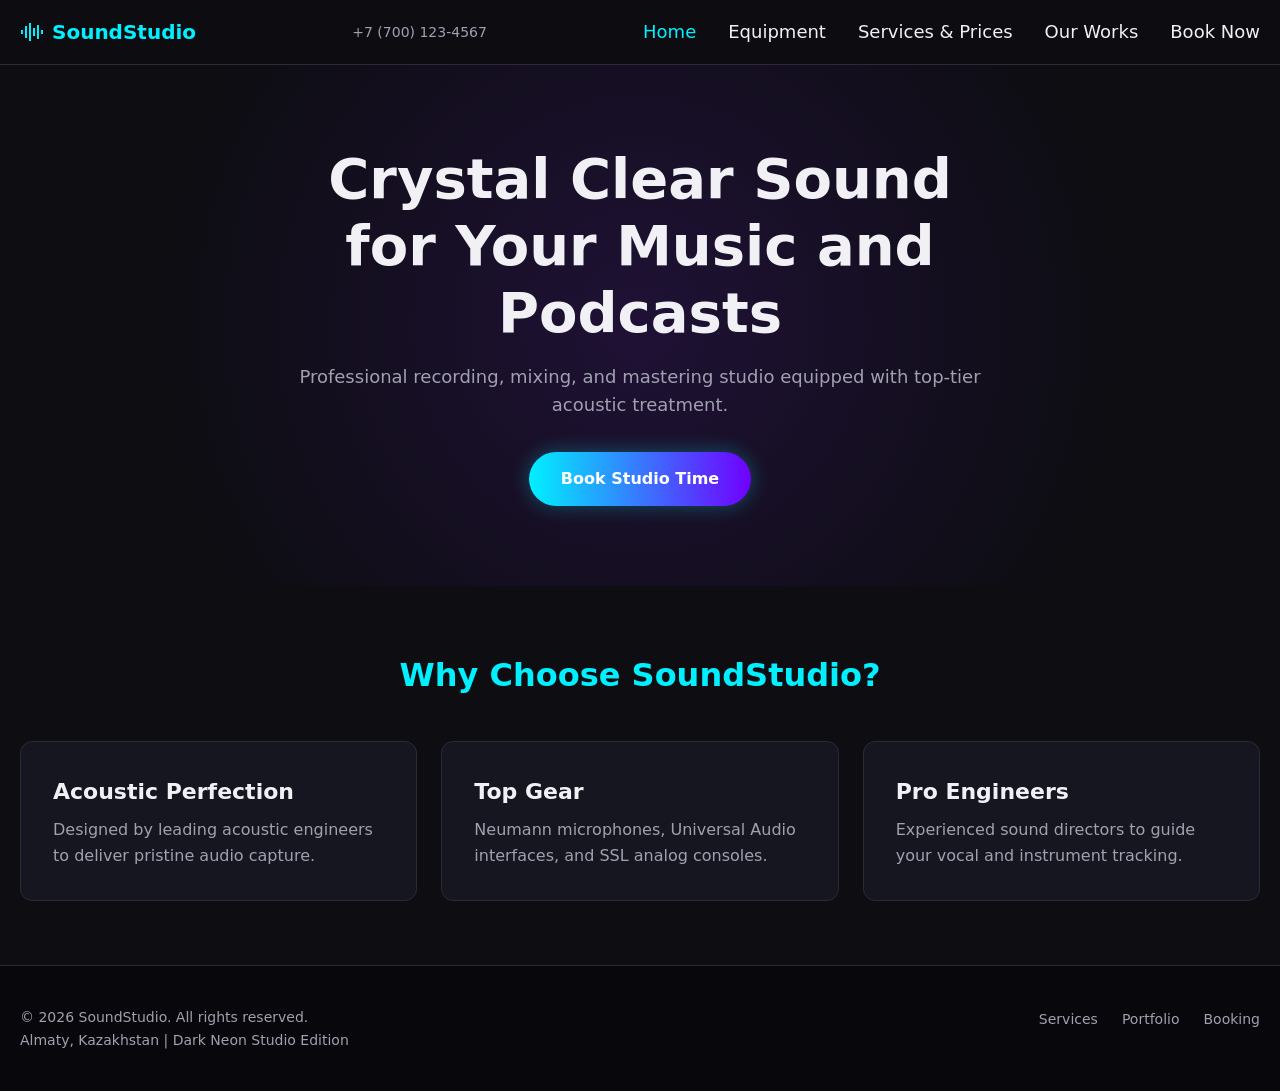
<file: index.html>
<!DOCTYPE html>
<html lang="en">
<head>
  <meta charset="UTF-8">
  <meta name="viewport" content="width=device-width, initial-scale=1.0">
  <title>SoundStudio - Recording & Podcast Studio</title>
  <link rel="stylesheet" href="style.css">
</head>
<body>

  <header class="site-header">
    <nav class="header-container">
      <a href="index.html" class="logo">
        <svg class="logo-icon" width="24" height="24" viewBox="0 0 24 24" fill="none" stroke="currentColor" stroke-width="2">
          <path d="M2 10v4M6 6v12M10 3v18M14 8v8M18 5v14M22 10v4"/>
        </svg>
        <span>SoundStudio</span>
      </a>
      
      <a href="tel:+77001234567" class="header-phone">+7 (700) 123-4567</a>

      <input type="checkbox" id="burger-toggle" class="burger-toggle">
      <label for="burger-toggle" class="burger-button">
        <span></span><span></span><span></span>
      </label>

      <ul class="main-nav">
        <li><a href="index.html" class="active">Home</a></li>
        <li><a href="equipment.html">Equipment</a></li>
        <li><a href="services.html">Services & Prices</a></li>
        <li><a href="work.html">Our Works</a></li>
        <li><a href="booking.html">Book Now</a></li>
      </ul>
    </nav>
  </header>

  <main>
    <section class="hero-section">
      <article class="hero-content">
        <h1>Crystal Clear Sound for Your Music and Podcasts</h1>
        <p>Professional recording, mixing, and mastering studio equipped with top-tier acoustic treatment.</p>
        <a href="booking.html" class="cta-button">Book Studio Time</a>
      </article>
    </section>

    <section class="content-section">
      <h2>Why Choose SoundStudio?</h2>
      <section class="card-grid">
        <article class="info-card">
          <h3>Acoustic Perfection</h3>
          <p>Designed by leading acoustic engineers to deliver pristine audio capture.</p>
        </article>
        <article class="info-card">
          <h3>Top Gear</h3>
          <p>Neumann microphones, Universal Audio interfaces, and SSL analog consoles.</p>
        </article>
        <article class="info-card">
          <h3>Pro Engineers</h3>
          <p>Experienced sound directors to guide your vocal and instrument tracking.</p>
        </article>
      </section>
    </section>
  </main>

  <footer class="site-footer">
    <section class="footer-container">
      <article class="footer-info">
        <p>&copy; 2026 SoundStudio. All rights reserved.</p>
        <p>Almaty, Kazakhstan | Dark Neon Studio Edition</p>
      </article>
      <nav class="footer-nav">
        <ul>
          <li><a href="services.html">Services</a></li>
          <li><a href="work.html">Portfolio</a></li>
          <li><a href="booking.html">Booking</a></li>
        </ul>
      </nav>
    </section>
  </footer>

</body>
</html>
</file>
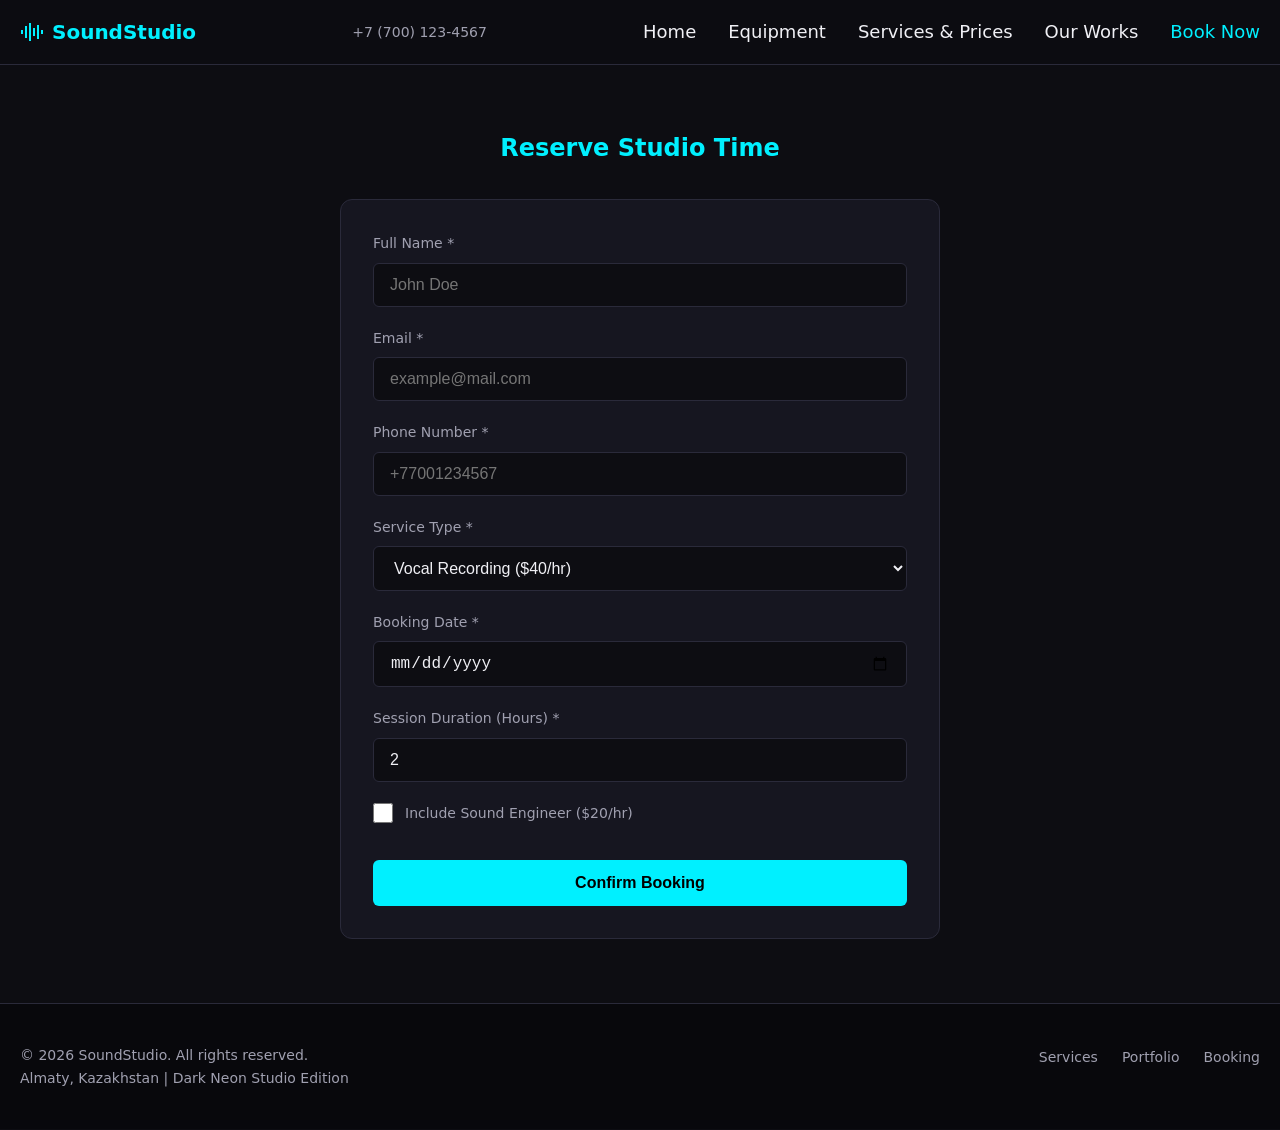
<file: booking.html>
<!DOCTYPE html>
<html lang="en">
<head>
  <meta charset="UTF-8">
  <meta name="viewport" content="width=device-width, initial-scale=1.0">
  <title>Book Studio Time - SoundStudio</title>
  <link rel="stylesheet" href="style.css">
</head>
<body>

  <header class="site-header">
    <nav class="header-container">
      <a href="index.html" class="logo">
        <svg class="logo-icon" width="24" height="24" viewBox="0 0 24 24" fill="none" stroke="currentColor" stroke-width="2">
          <path d="M2 10v4M6 6v12M10 3v18M14 8v8M18 5v14M22 10v4"/>
        </svg>
        <span>SoundStudio</span>
      </a>
      
      <a href="tel:+77001234567" class="header-phone">+7 (700) 123-4567</a>

      <input type="checkbox" id="burger-toggle" class="burger-toggle">
      <label for="burger-toggle" class="burger-button">
        <span></span><span></span><span></span>
      </label>

      <ul class="main-nav">
        <li><a href="index.html">Home</a></li>
        <li><a href="equipment.html">Equipment</a></li>
        <li><a href="services.html">Services & Prices</a></li>
        <li><a href="work.html">Our Works</a></li>
        <li><a href="booking.html" class="active">Book Now</a></li>
      </ul>
    </nav>
  </header>

  <main>
    <section class="booking-section">
      <h2 style="text-align: center; margin-bottom: 2rem; color: var(--primary-color);">Reserve Studio Time</h2>
      <form class="booking-form" action="#" method="POST">
        
        <article class="form-group">
          <label for="name">Full Name *</label>
          <input type="text" id="name" name="name" placeholder="John Doe" required>
        </article>

        <article class="form-group">
          <label for="email">Email *</label>
          <input type="email" id="email" name="email" placeholder="example@mail.com" required>
        </article>

        <article class="form-group">
          <label for="phone">Phone Number *</label>
          <input type="tel" id="phone" name="phone" placeholder="+77001234567" pattern="[+0-9]{10,15}" required>
        </article>

        <article class="form-group">
          <label for="service">Service Type *</label>
          <select id="service" name="service" required>
            <option value="vocal">Vocal Recording ($40/hr)</option>
            <option value="mixing">Track Mixing ($150/track)</option>
            <option value="podcast">Turnkey Podcast ($80/hr)</option>
          </select>
        </article>

        <article class="form-group">
          <label for="date">Booking Date *</label>
          <input type="date" id="date" name="date" required>
        </article>

        <article class="form-group">
          <label for="duration">Session Duration (Hours) *</label>
          <input type="number" id="duration" name="duration" min="1" max="12" value="2" required>
        </article>

        <article class="form-group checkbox-group">
          <input type="checkbox" id="engineer" name="engineer">
          <label for="engineer">Include Sound Engineer ($20/hr)</label>
        </article>

        <button type="submit" class="submit-button">Confirm Booking</button>
      </form>
    </section>
  </main>

  <footer class="site-footer">
    <section class="footer-container">
      <article class="footer-info">
        <p>&copy; 2026 SoundStudio. All rights reserved.</p>
        <p>Almaty, Kazakhstan | Dark Neon Studio Edition</p>
      </article>
      <nav class="footer-nav">
        <ul>
          <li><a href="services.html">Services</a></li>
          <li><a href="work.html">Portfolio</a></li>
          <li><a href="booking.html">Booking</a></li>
        </ul>
      </nav>
    </section>
  </footer>

</body>
</html>
</file>
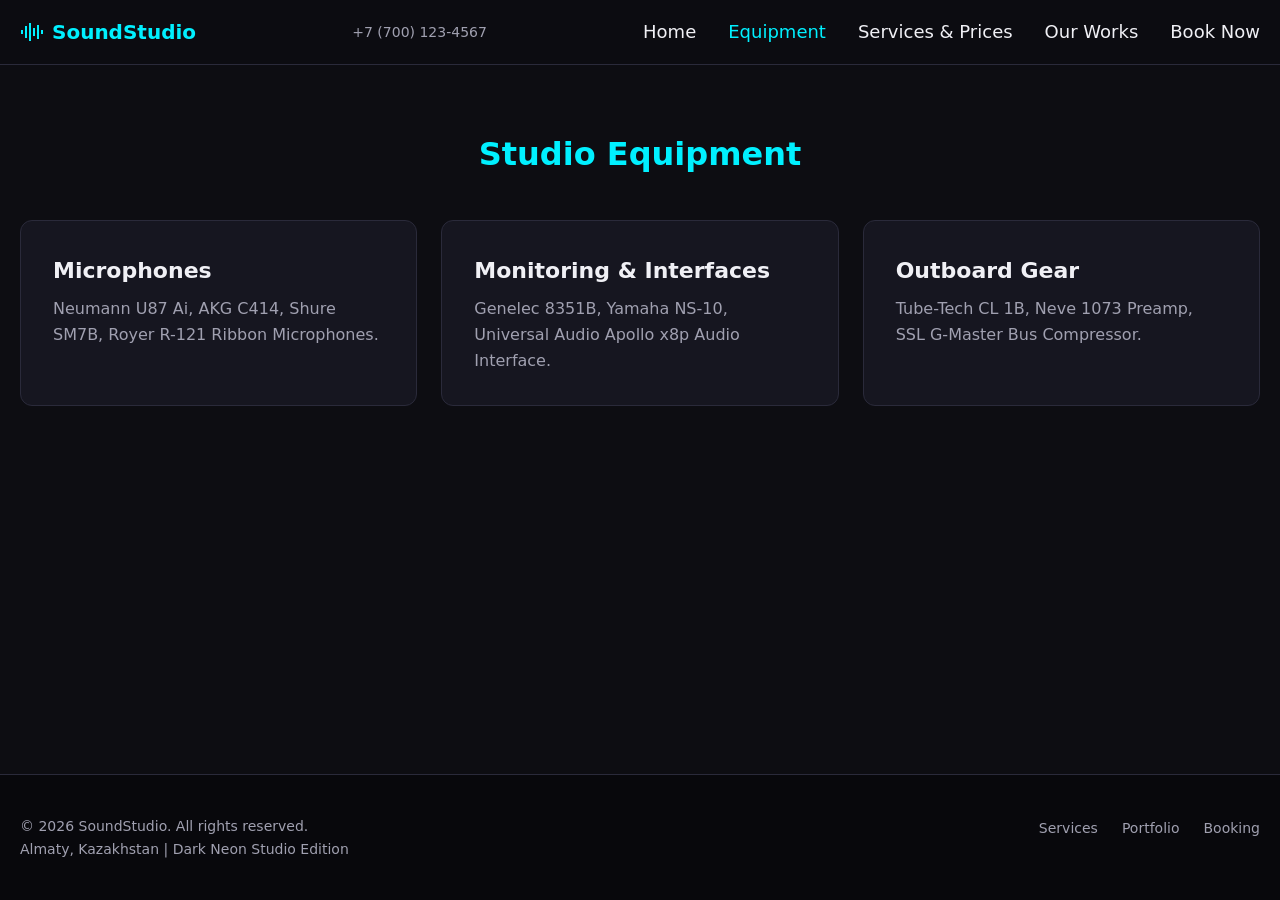
<file: equipment.html>
<!DOCTYPE html>
<html lang="en">
<head>
  <meta charset="UTF-8">
  <meta name="viewport" content="width=device-width, initial-scale=1.0">
  <title>Equipment - SoundStudio</title>
  <link rel="stylesheet" href="style.css">
</head>
<body>

  <header class="site-header">
    <nav class="header-container">
      <a href="index.html" class="logo">
        <svg class="logo-icon" width="24" height="24" viewBox="0 0 24 24" fill="none" stroke="currentColor" stroke-width="2">
          <path d="M2 10v4M6 6v12M10 3v18M14 8v8M18 5v14M22 10v4"/>
        </svg>
        <span>SoundStudio</span>
      </a>
      
      <a href="tel:+77001234567" class="header-phone">+7 (700) 123-4567</a>

      <input type="checkbox" id="burger-toggle" class="burger-toggle">
      <label for="burger-toggle" class="burger-button">
        <span></span><span></span><span></span>
      </label>

      <ul class="main-nav">
        <li><a href="index.html">Home</a></li>
        <li><a href="equipment.html" class="active">Equipment</a></li>
        <li><a href="services.html">Services & Prices</a></li>
        <li><a href="work.html">Our Works</a></li>
        <li><a href="booking.html">Book Now</a></li>
      </ul>
    </nav>
  </header>

  <main>
    <section class="content-section">
      <h2>Studio Equipment</h2>
      <section class="card-grid">
        <article class="info-card">
          <h3>Microphones</h3>
          <p>Neumann U87 Ai, AKG C414, Shure SM7B, Royer R-121 Ribbon Microphones.</p>
        </article>
        <article class="info-card">
          <h3>Monitoring & Interfaces</h3>
          <p>Genelec 8351B, Yamaha NS-10, Universal Audio Apollo x8p Audio Interface.</p>
        </article>
        <article class="info-card">
          <h3>Outboard Gear</h3>
          <p>Tube-Tech CL 1B, Neve 1073 Preamp, SSL G-Master Bus Compressor.</p>
        </article>
      </section>
    </section>
  </main>

  <footer class="site-footer">
    <section class="footer-container">
      <article class="footer-info">
        <p>&copy; 2026 SoundStudio. All rights reserved.</p>
        <p>Almaty, Kazakhstan | Dark Neon Studio Edition</p>
      </article>
      <nav class="footer-nav">
        <ul>
          <li><a href="services.html">Services</a></li>
          <li><a href="work.html">Portfolio</a></li>
          <li><a href="booking.html">Booking</a></li>
        </ul>
      </nav>
    </section>
  </footer>

</body>
</html>
</file>
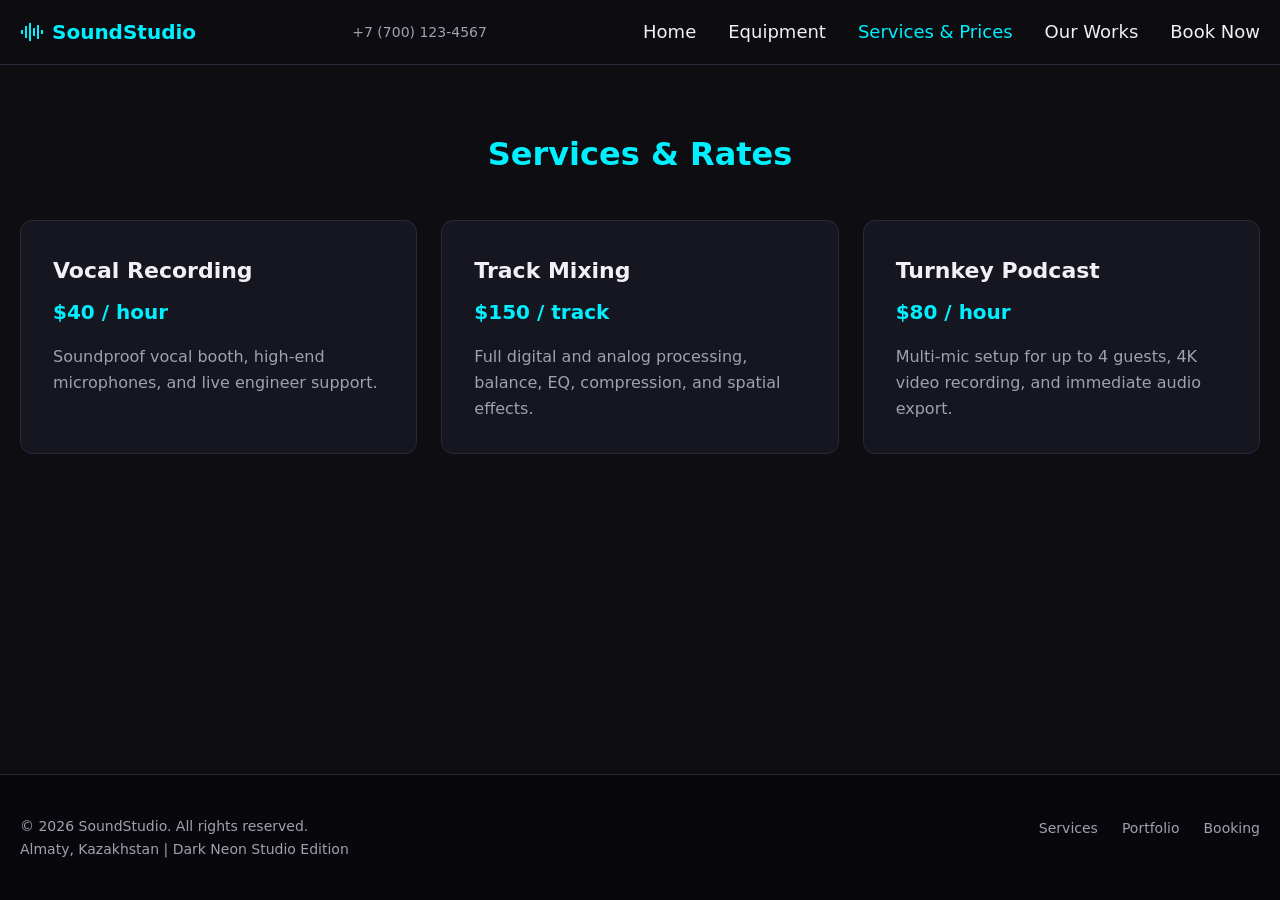
<file: services.html>
<!DOCTYPE html>
<html lang="en">
<head>
  <meta charset="UTF-8">
  <meta name="viewport" content="width=device-width, initial-scale=1.0">
  <title>Services & Prices - SoundStudio</title>
  <link rel="stylesheet" href="style.css">
</head>
<body>

  <header class="site-header">
    <nav class="header-container">
      <a href="index.html" class="logo">
        <svg class="logo-icon" width="24" height="24" viewBox="0 0 24 24" fill="none" stroke="currentColor" stroke-width="2">
          <path d="M2 10v4M6 6v12M10 3v18M14 8v8M18 5v14M22 10v4"/>
        </svg>
        <span>SoundStudio</span>
      </a>
      
      <a href="tel:+77001234567" class="header-phone">+7 (700) 123-4567</a>

      <input type="checkbox" id="burger-toggle" class="burger-toggle">
      <label for="burger-toggle" class="burger-button">
        <span></span><span></span><span></span>
      </label>

      <ul class="main-nav">
        <li><a href="index.html">Home</a></li>
        <li><a href="equipment.html">Equipment</a></li>
        <li><a href="services.html" class="active">Services & Prices</a></li>
        <li><a href="work.html">Our Works</a></li>
        <li><a href="booking.html">Book Now</a></li>
      </ul>
    </nav>
  </header>

  <main>
    <section class="content-section">
      <h2>Services & Rates</h2>
      <section class="card-grid">
        <article class="info-card">
          <h3>Vocal Recording</h3>
          <p class="price">$40 / hour</p>
          <p>Soundproof vocal booth, high-end microphones, and live engineer support.</p>
        </article>
        <article class="info-card">
          <h3>Track Mixing</h3>
          <p class="price">$150 / track</p>
          <p>Full digital and analog processing, balance, EQ, compression, and spatial effects.</p>
        </article>
        <article class="info-card">
          <h3>Turnkey Podcast</h3>
          <p class="price">$80 / hour</p>
          <p>Multi-mic setup for up to 4 guests, 4K video recording, and immediate audio export.</p>
        </article>
      </section>
    </section>
  </main>

  <footer class="site-footer">
    <section class="footer-container">
      <article class="footer-info">
        <p>&copy; 2026 SoundStudio. All rights reserved.</p>
        <p>Almaty, Kazakhstan | Dark Neon Studio Edition</p>
      </article>
      <nav class="footer-nav">
        <ul>
          <li><a href="services.html">Services</a></li>
          <li><a href="work.html">Portfolio</a></li>
          <li><a href="booking.html">Booking</a></li>
        </ul>
      </nav>
    </section>
  </footer>

</body>
</html>
</file>
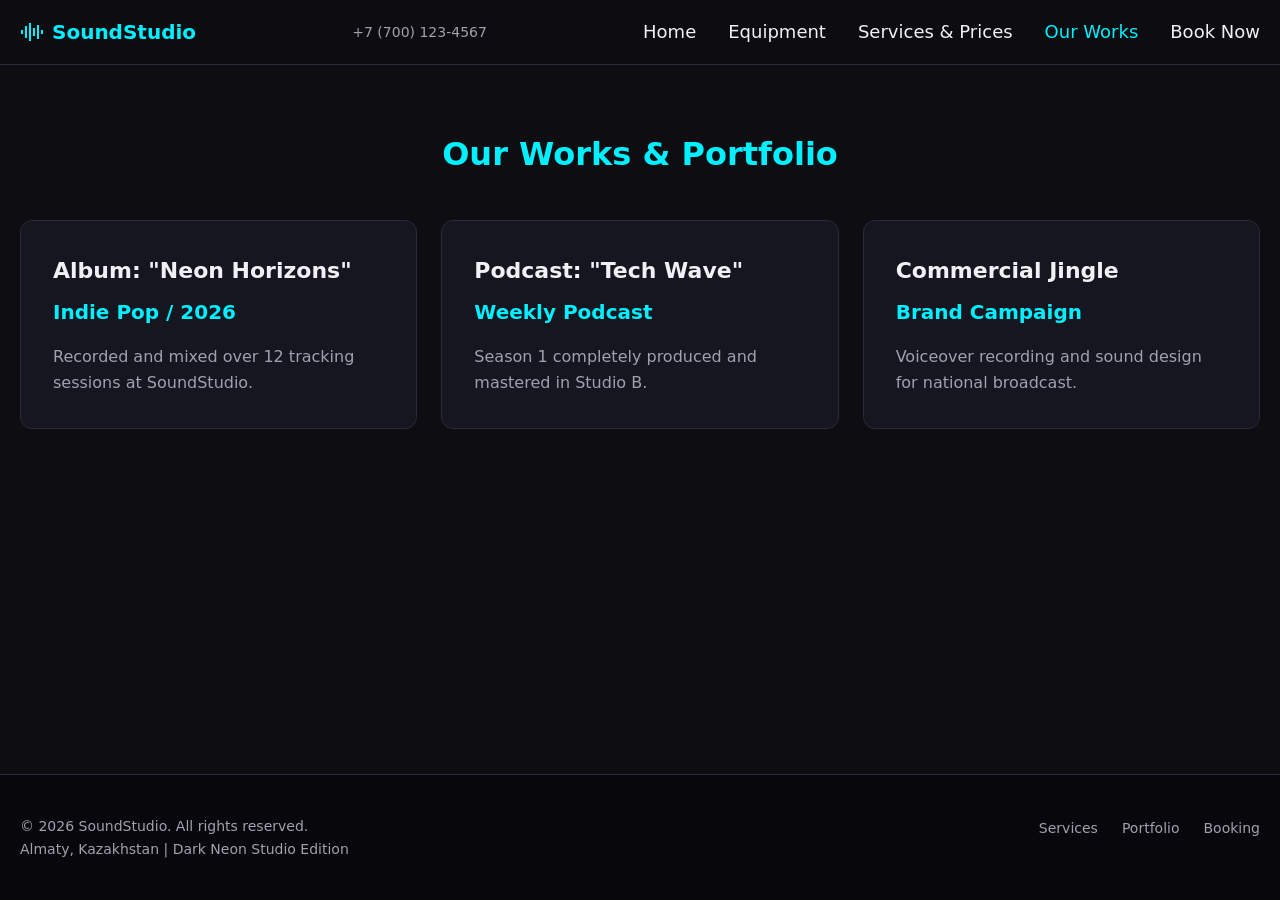
<file: work.html>
<!DOCTYPE html>
<html lang="en">
<head>
  <meta charset="UTF-8">
  <meta name="viewport" content="width=device-width, initial-scale=1.0">
  <title>Our Works - SoundStudio</title>
  <link rel="stylesheet" href="style.css">
</head>
<body>

  <header class="site-header">
    <nav class="header-container">
      <a href="index.html" class="logo">
        <svg class="logo-icon" width="24" height="24" viewBox="0 0 24 24" fill="none" stroke="currentColor" stroke-width="2">
          <path d="M2 10v4M6 6v12M10 3v18M14 8v8M18 5v14M22 10v4"/>
        </svg>
        <span>SoundStudio</span>
      </a>
      
      <a href="tel:+77001234567" class="header-phone">+7 (700) 123-4567</a>

      <input type="checkbox" id="burger-toggle" class="burger-toggle">
      <label for="burger-toggle" class="burger-button">
        <span></span><span></span><span></span>
      </label>

      <ul class="main-nav">
        <li><a href="index.html">Home</a></li>
        <li><a href="equipment.html">Equipment</a></li>
        <li><a href="services.html">Services & Prices</a></li>
        <li><a href="work.html" class="active">Our Works</a></li>
        <li><a href="booking.html">Book Now</a></li>
      </ul>
    </nav>
  </header>

  <main>
    <section class="content-section">
      <h2>Our Works & Portfolio</h2>
      <section class="card-grid">
        <article class="info-card">
          <h3>Album: "Neon Horizons"</h3>
          <p class="price">Indie Pop / 2026</p>
          <p>Recorded and mixed over 12 tracking sessions at SoundStudio.</p>
        </article>
        <article class="info-card">
          <h3>Podcast: "Tech Wave"</h3>
          <p class="price">Weekly Podcast</p>
          <p>Season 1 completely produced and mastered in Studio B.</p>
        </article>
        <article class="info-card">
          <h3>Commercial Jingle</h3>
          <p class="price">Brand Campaign</p>
          <p>Voiceover recording and sound design for national broadcast.</p>
        </article>
      </section>
    </section>
  </main>

  <footer class="site-footer">
    <section class="footer-container">
      <article class="footer-info">
        <p>&copy; 2026 SoundStudio. All rights reserved.</p>
        <p>Almaty, Kazakhstan | Dark Neon Studio Edition</p>
      </article>
      <nav class="footer-nav">
        <ul>
          <li><a href="services.html">Services</a></li>
          <li><a href="work.html">Portfolio</a></li>
          <li><a href="booking.html">Booking</a></li>
        </ul>
      </nav>
    </section>
  </footer>

</body>
</html>
</file>
<file: style.css>
:root {
  --bg-color: #0d0d12;
  --card-bg: #161620;
  --primary-color: #00f0ff;
  --accent-color: #7000ff;
  --text-color: #f0f0f5;
  --text-muted: #a0a0b0;
  --border-color: #2a2a3a;
  --font-main: system-ui, -apple-system, sans-serif;
}

* {
  box-sizing: border-box;
  margin: 0;
  padding: 0;
}

html {
  scroll-behavior: smooth;
}

body {
  background-color: var(--bg-color);
  color: var(--text-color);
  font-family: var(--font-main);
  line-height: 1.6;
  overflow-x: hidden;
  min-height: 100vh;
  display: flex;
  flex-direction: column;
}

main {
  flex: 1;
}

/* Header & Navigation */
.site-header {
  background-color: rgba(13, 13, 18, 0.95);
  position: sticky;
  top: 0;
  z-index: 100;
  border-bottom: 0.0625rem solid var(--border-color);
  backdrop-filter: blur(0.5rem);
}

.header-container {
  display: flex;
  align-items: center;
  justify-content: space-between;
  padding: 1rem 1.25rem;
  max-width: 80rem;
  margin: 0 auto;
}

.logo {
  display: flex;
  align-items: center;
  gap: 0.5rem;
  color: var(--primary-color);
  text-decoration: none;
  font-weight: 700;
  font-size: 1.25rem;
}

.header-phone {
  color: var(--text-muted);
  text-decoration: none;
  font-size: 0.875rem;
  display: none;
}

.burger-toggle {
  display: none;
}

.burger-button {
  display: flex;
  flex-direction: column;
  justify-content: space-between;
  width: 1.75rem;
  height: 1.25rem;
  cursor: pointer;
}

.burger-button span {
  height: 0.1875rem;
  background-color: var(--text-color);
  border-radius: 0.125rem;
}

.main-nav {
  display: none;
  position: absolute;
  top: 100%;
  left: 0;
  width: 100%;
  background-color: var(--card-bg);
  padding: 1.5rem;
  border-bottom: 0.0625rem solid var(--border-color);
  list-style: none;
  flex-direction: column;
  gap: 1rem;
}

.main-nav a {
  color: var(--text-color);
  text-decoration: none;
  font-size: 1.125rem;
  transition: color 0.2s;
}

.main-nav a:hover, .main-nav a.active {
  color: var(--primary-color);
}

.burger-toggle:checked ~ .main-nav {
  display: flex;
}

/* Hero Section */
.hero-section {
  padding: 5rem 1.25rem;
  text-align: center;
  background: radial-gradient(circle at center, #1f1135 0%, var(--bg-color) 70%);
}

.hero-content {
  max-width: 45rem;
  margin: 0 auto;
}

.hero-content h1 {
  font-size: 2.25rem;
  line-height: 1.2;
  margin-bottom: 1rem;
}

.hero-content p {
  color: var(--text-muted);
  font-size: 1.125rem;
  margin-bottom: 2rem;
}

.cta-button {
  display: inline-block;
  background: linear-gradient(90deg, var(--primary-color), var(--accent-color));
  color: #fff;
  padding: 0.875rem 2rem;
  border-radius: 2rem;
  text-decoration: none;
  font-weight: 650;
  box-shadow: 0 0 1.25rem rgba(0, 240, 255, 0.3);
}

/* Content & Grid */
.content-section {
  padding: 4rem 1.25rem;
  max-width: 80rem;
  margin: 0 auto;
}

.content-section h2 {
  text-align: center;
  font-size: 2rem;
  margin-bottom: 2.5rem;
  color: var(--primary-color);
}

.card-grid {
  display: grid;
  grid-template-columns: 1fr;
  gap: 1.5rem;
}

.info-card {
  background-color: var(--card-bg);
  padding: 2rem;
  border-radius: 0.75rem;
  border: 0.0625rem solid var(--border-color);
}

.info-card h3 {
  font-size: 1.375rem;
  margin-bottom: 0.5rem;
}

.info-card .price {
  color: var(--primary-color);
  font-weight: 700;
  font-size: 1.25rem;
  margin-bottom: 1rem;
}

.info-card p {
  color: var(--text-muted);
}

/* Form Styles */
.booking-section {
  padding: 4rem 1.25rem;
  max-width: 40rem;
  margin: 0 auto;
}

.booking-form {
  background-color: var(--card-bg);
  padding: 2rem;
  border-radius: 0.75rem;
  border: 0.0625rem solid var(--border-color);
  display: flex;
  flex-direction: column;
  gap: 1.25rem;
}

.form-group {
  display: flex;
  flex-direction: column;
  gap: 0.5rem;
}

.form-group label {
  font-size: 0.875rem;
  color: var(--text-muted);
}

.form-group input, .form-group select {
  background-color: var(--bg-color);
  border: 0.0625rem solid var(--border-color);
  padding: 0.75rem 1rem;
  color: var(--text-color);
  border-radius: 0.375rem;
  font-size: 1rem;
}

.form-group input:focus, .form-group select:focus {
  outline: none;
  border-color: var(--primary-color);
}

.checkbox-group {
  flex-direction: row;
  align-items: center;
  gap: 0.75rem;
}

.checkbox-group input {
  width: 1.25rem;
  height: 1.25rem;
}

.submit-button {
  background-color: var(--primary-color);
  color: #000;
  border: none;
  padding: 0.875rem;
  border-radius: 0.375rem;
  font-weight: 700;
  cursor: pointer;
  margin-top: 1rem;
  font-size: 1rem;
}

/* Footer */
.site-footer {
  border-top: 0.0625rem solid var(--border-color);
  padding: 2.5rem 1.25rem;
  background-color: #08080c;
}

.footer-container {
  max-width: 80rem;
  margin: 0 auto;
  display: flex;
  flex-direction: column;
  gap: 1.5rem;
  text-align: center;
}

.footer-info p {
  color: var(--text-muted);
  font-size: 0.875rem;
}

.footer-nav ul {
  list-style: none;
  display: flex;
  justify-content: center;
  gap: 1.5rem;
}

.footer-nav a {
  color: var(--text-muted);
  text-decoration: none;
  font-size: 0.875rem;
}

/* Desktop Responsive Layout (min-width: 1024px) */
@media (min-width: 1024px) {
  .header-phone { display: block; }
  .burger-button { display: none; }
  .main-nav {
    display: flex;
    position: static;
    background: none;
    padding: 0;
    width: auto;
    border: none;
    flex-direction: row;
    gap: 2rem;
  }
  .hero-content h1 { font-size: 3.5rem; }
  .card-grid { grid-template-columns: repeat(3, 1fr); }
  .footer-container { flex-direction: row; justify-content: space-between; text-align: left; }
}
</file>
